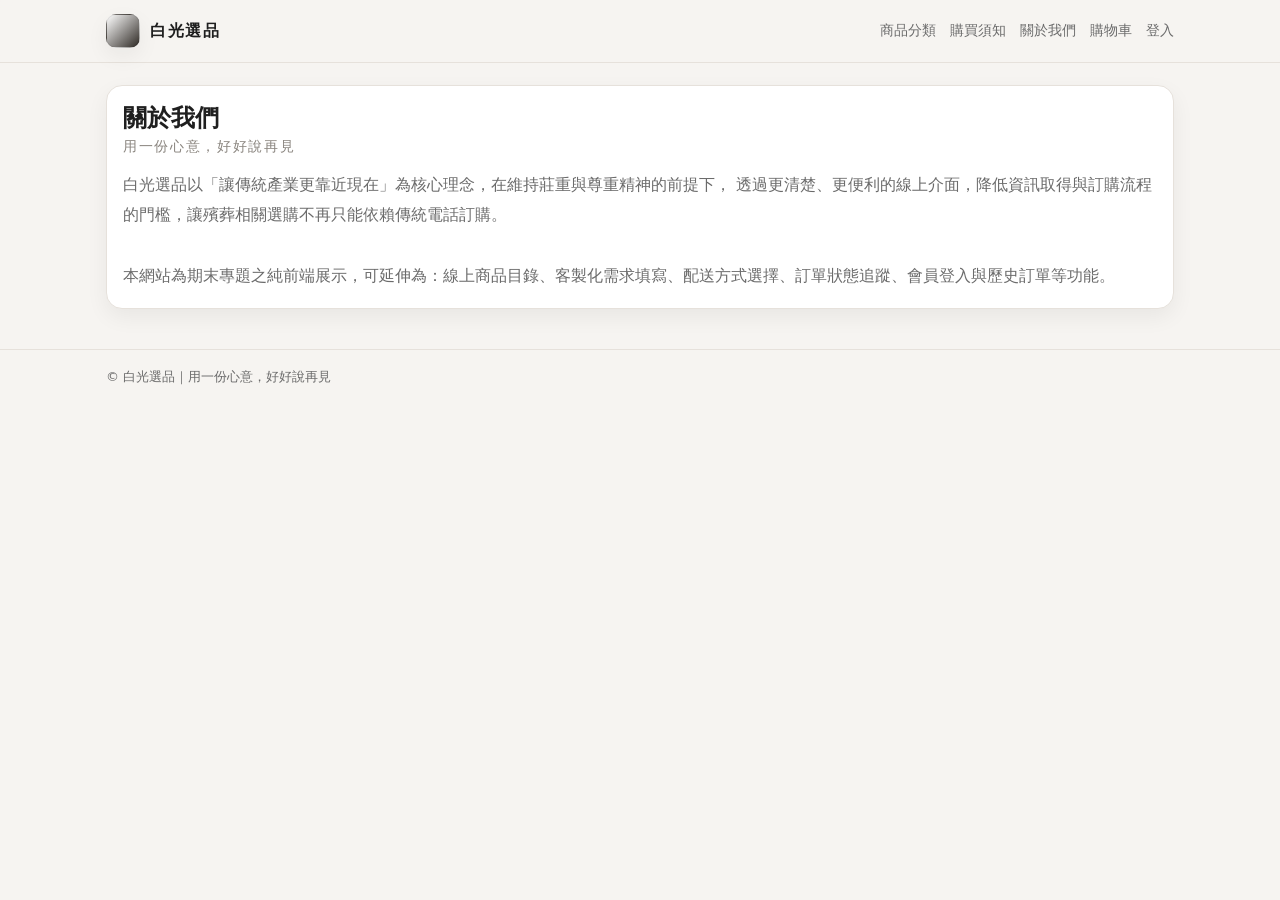
<file: about.html>
<!DOCTYPE html>
<html lang="zh-Hant">
<head>
  <meta charset="UTF-8" />
  <meta name="viewport" content="width=device-width, initial-scale=1.0" />
  <title>白光選品｜關於我們</title>
  <link rel="stylesheet" href="css/styles.css" />
</head>
<body>

<header>
  <div class="container">
    <div class="navbar">
      <a class="brand" href="index.html" aria-label="回到首頁">
        <div class="logo" aria-hidden="true"></div>
        <div >白光選品</div>
      </a>
      <nav class="navlinks" aria-label="主選單">
        <a href="index.html#categories">商品分類</a>
        <a href="guide.html">購買須知</a>
        <a href="about.html">關於我們</a>
        <a href="cart.html" aria-label="購物車">
          購物車<span class="badge" data-cart-badge style="display:none">0</span>
        </a>
        <a href="login.html" data-login-link>登入</a>
        <a href="account.html" data-account-link style="display:none">我的帳號</a>
        <button class="btn ghost" type="button" data-logout-btn style="display:none">登出</button>
      </nav>
    </div>
  </div>
</header>

<main>
  <div class="container">
    <section class="panel">
    <h2 style="margin:0 0 4px">關於我們</h2>
    <div class="slogan">用一份心意，好好說再見</div>

      <div class="muted" style="line-height:1.9">
        白光選品以「讓傳統產業更靠近現在」為核心理念，在維持莊重與尊重精神的前提下，
        透過更清楚、更便利的線上介面，降低資訊取得與訂購流程的門檻，讓殯葬相關選購不再只能依賴傳統電話訂購。
        <br/><br/>
        本網站為期末專題之純前端展示，可延伸為：線上商品目錄、客製化需求填寫、配送方式選擇、訂單狀態追蹤、會員登入與歷史訂單等功能。
      </div>
    </section>
  </div>
</main>

<footer>
  <div class="container">
    <div>© 白光選品｜用一份心意，好好說再見</div>
  </div>
</footer>

<script src="js/data.js"></script>
<script src="js/storage.js"></script>
<script src="js/auth.js"></script>
</body>
</html>
</file>
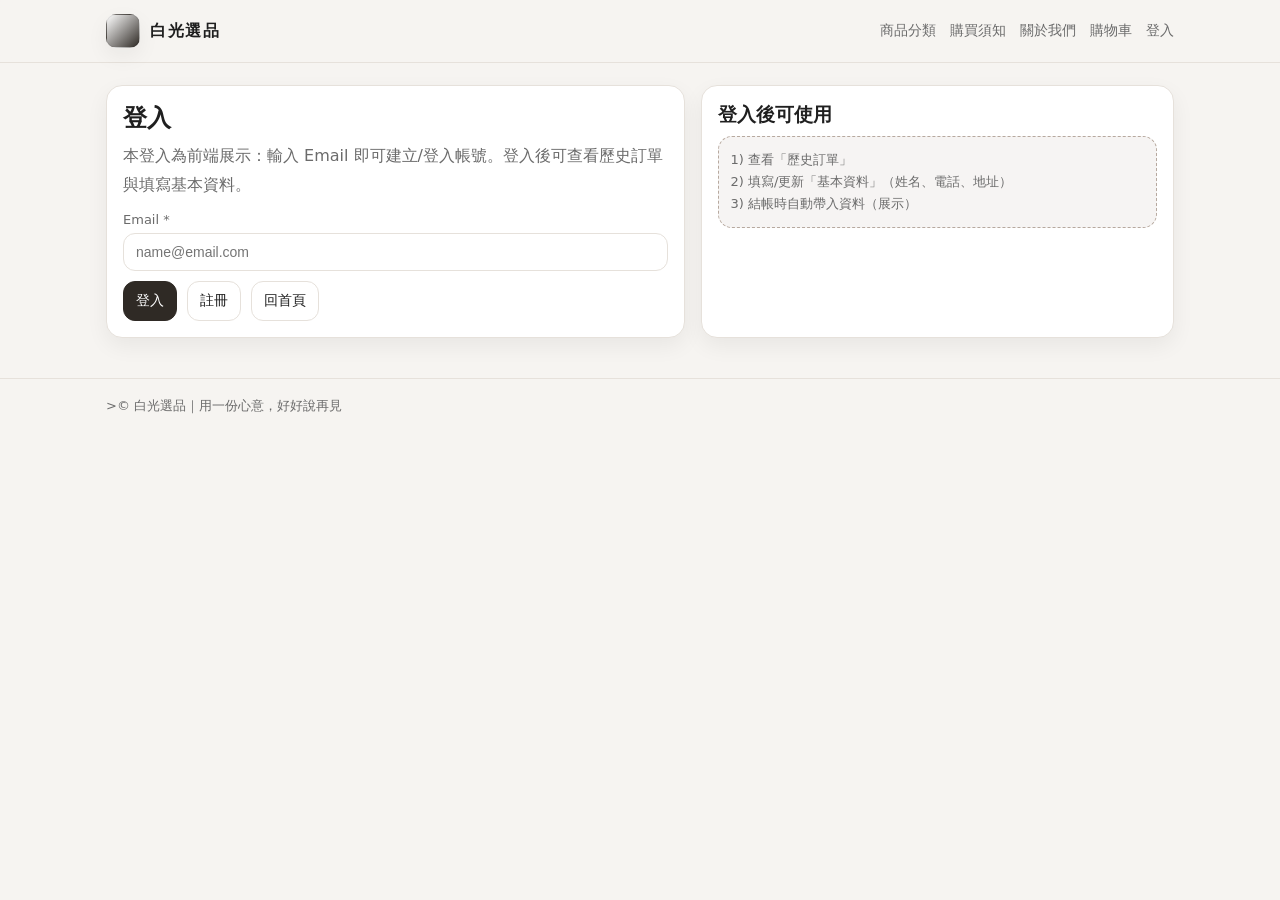
<file: account.html>
<!DOCTYPE html>
<html lang="zh-Hant">
<head>
  <meta charset="UTF-8" />
  <meta name="viewport" content="width=device-width, initial-scale=1.0" />
  <title>白光選品｜我的帳號</title>
  <link rel="stylesheet" href="css/styles.css" />
</head>
<body>

<header>
  <div class="container">
    <div class="navbar">
      <a class="brand" href="index.html" aria-label="回到首頁">
        <div class="logo" aria-hidden="true"></div>
        <div>白光選品</div>
      </a>
      <nav class="navlinks" aria-label="主選單">
        <a href="index.html#categories">商品分類</a>
        <a href="guide.html">購買須知</a>
        <a href="about.html">關於我們</a>
        <a href="cart.html" aria-label="購物車">
          購物車<span class="badge" data-cart-badge style="display:none">0</span>
        </a>
        <a href="login.html" data-login-link>登入</a>
        <a href="account.html" data-account-link style="display:none">我的帳號</a>
        <button class="btn ghost" type="button" data-logout-btn style="display:none">登出</button>
      </nav>
    </div>
  </div>
</header>

<main>
  <div class="container">
    <section class="panel">
      <h2 style="margin:0 0 8px">我的帳號</h2>
      <div class="muted">登入帳號：<span data-user-email></span></div>
      <div class="row" style="margin-top:10px">
        <a class="btn" href="#profile">基本資料</a>
        <a class="btn" href="#orders">歷史訂單</a>
      </div>

    </section>

    <div class="two-col" style="margin-top:14px">
      <section class="panel" id="profile">
        <h3 style="margin:0 0 8px">基本資料</h3>
        <form id="profileForm">
          <div class="field">
            <label for="name">姓名</label>
            <input id="name" placeholder="例：王小明"/>
          </div>
          <div class="field">
            <label for="phone">電話</label>
            <input id="phone" placeholder="例：09xx-xxx-xxx"/>
          </div>
          <div class="field">
            <label for="address">常用地址</label>
            <input id="address" placeholder="例：桃園市中壢區…"/>
          </div>
          <div class="row">
            <button class="btn primary" type="submit">儲存</button>
            <a class="btn" href="checkout.html">去結帳</a>
          </div>
        </form>
      </section>

      <section class="panel" id="orders">
        <h3 style="margin:0 0 8px">歷史訂單</h3>
        <div id="ordersBox"></div>
      </section>
    </div>
  </div>
</main>

<footer>
  <div class="container">
    <div>© 白光選品｜用一份心意，好好說再見</div>
  </div>
</footer>

<script src="js/data.js"></script>
<script src="js/storage.js"></script>
<script src="js/auth.js"></script>
<script src="js/account.js"></script>
</body>
</html>
</file>
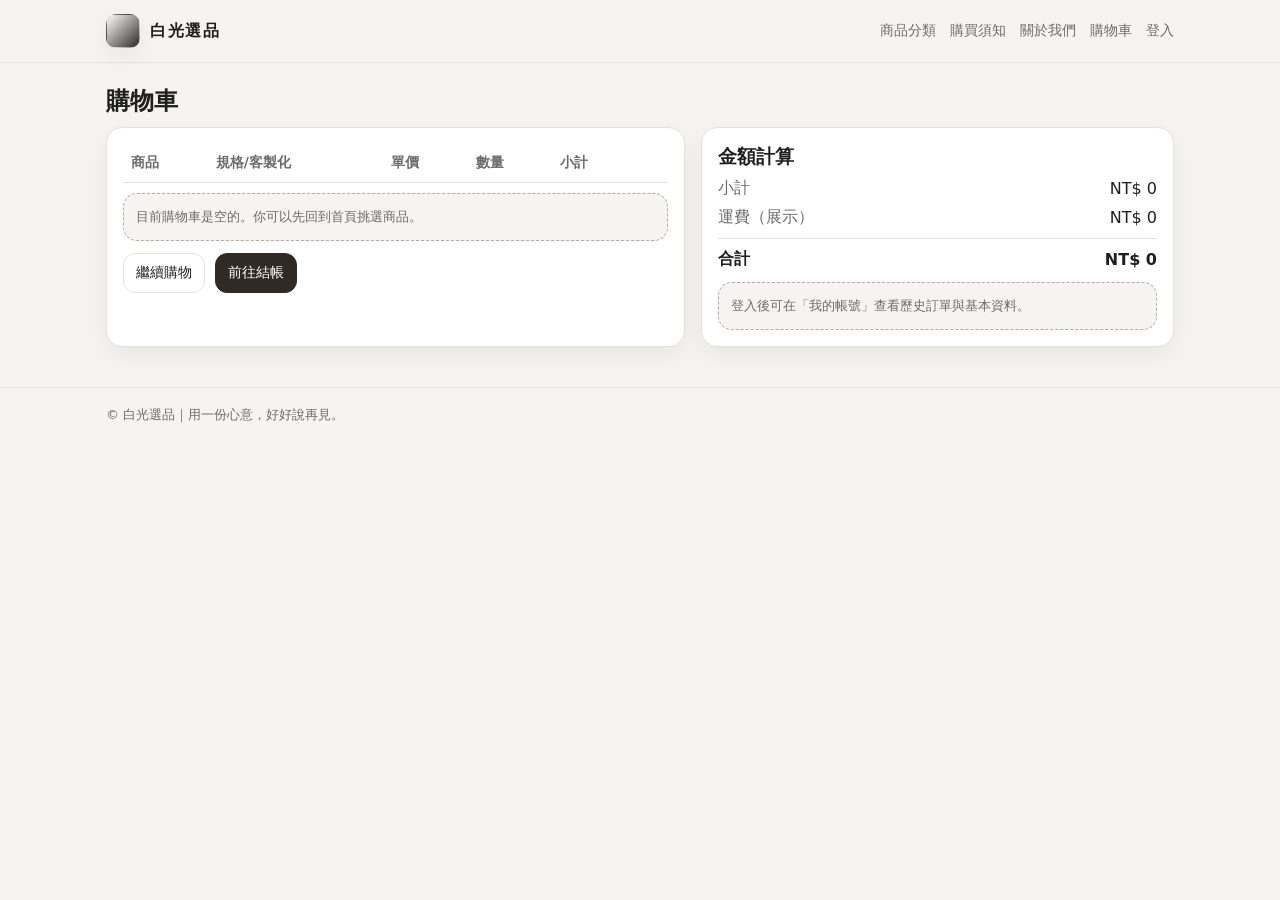
<file: cart.html>
<!DOCTYPE html>
<html lang="zh-Hant">
<head>
  <meta charset="UTF-8" />
  <meta name="viewport" content="width=device-width, initial-scale=1.0" />
  <title>白光選品｜購物車</title>
  <link rel="stylesheet" href="css/styles.css" />
</head>
<body>

<header>
  <div class="container">
    <div class="navbar">
      <a class="brand" href="index.html" aria-label="回到首頁">
        <div class="logo" aria-hidden="true"></div>
        <div>白光選品</div>
      </a>
      <nav class="navlinks" aria-label="主選單">
        <a href="index.html#categories">商品分類</a>
        <a href="guide.html">購買須知</a>
        <a href="about.html">關於我們</a>
        <a href="cart.html" aria-label="購物車">
          購物車<span class="badge" data-cart-badge style="display:none">0</span>
        </a>
        <a href="login.html" data-login-link>登入</a>
        <a href="account.html" data-account-link style="display:none">我的帳號</a>
        <button class="btn ghost" type="button" data-logout-btn style="display:none">登出</button>
      </nav>
    </div>
  </div>
</header>

<main>
  <div class="container">
    <h2 style="margin:0 0 10px">購物車</h2>
    <div class="two-col">
      <section class="panel">
        <table class="table" aria-label="購物車清單">
          <thead>
            <tr>
              <th>商品</th>
              <th>規格/客製化</th>
              <th class="right-align">單價</th>
              <th class="right-align">數量</th>
              <th class="right-align">小計</th>
              <th></th>
            </tr>
          </thead>
          <tbody id="cartBody"></tbody>
        </table>
        <div id="emptyBox" class="notice" style="display:none; margin-top:10px">
          目前購物車是空的。你可以先回到首頁挑選商品。
        </div>
        <div class="row" style="margin-top:12px">
          <a class="btn" href="index.html">繼續購物</a>
          <a class="btn primary" id="toCheckout" href="checkout.html">前往結帳</a>
        </div>
      </section>

      <aside class="panel" aria-label="金額計算">
        <h3 style="margin:0 0 8px">金額計算</h3>
        <div class="row" style="justify-content:space-between">
          <div class="muted">小計</div><div id="subtotal">NT$ 0</div>
        </div>
        <div class="row" style="justify-content:space-between; margin-top:8px">
          <div class="muted">運費（展示）</div><div id="shipping">NT$ 0</div>
        </div>
        <div style="border-top:1px solid var(--line); margin:10px 0"></div>
        <div class="row" style="justify-content:space-between; font-weight:900">
          <div>合計</div><div id="total">NT$ 0</div>
        </div>

        <div class="notice" style="margin-top:12px">
          登入後可在「我的帳號」查看歷史訂單與基本資料。
        </div>
      </aside>
    </div>
  </div>
</main>

<footer>
  <div class="container">
    <div>© 白光選品｜用一份心意，好好說再見。</div>
  </div>
</footer>

<script src="js/data.js"></script>
<script src="js/storage.js"></script>
<script src="js/auth.js"></script>
<script src="js/cart.js"></script>
</body>
</html>
</file>
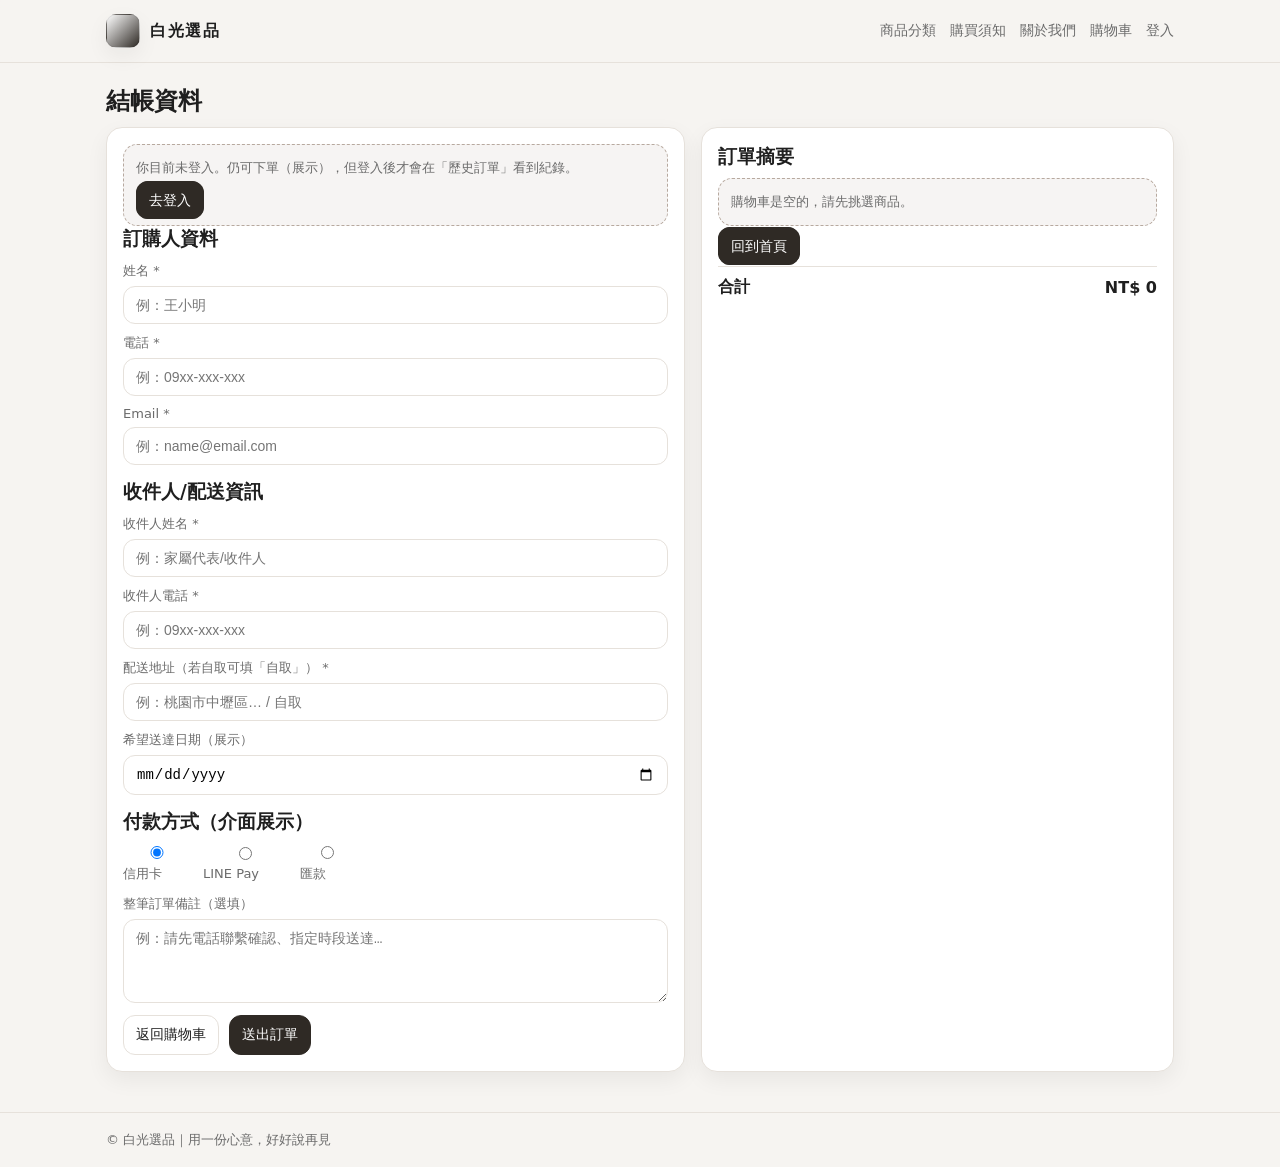
<file: checkout.html>
<!DOCTYPE html>
<html lang="zh-Hant">
<head>
  <meta charset="UTF-8" />
  <meta name="viewport" content="width=device-width, initial-scale=1.0" />
  <title>白光選品｜結帳</title>
  <link rel="stylesheet" href="css/styles.css" />
</head>
<body>

<header>
  <div class="container">
    <div class="navbar">
      <a class="brand" href="index.html" aria-label="回到首頁">
        <div class="logo" aria-hidden="true"></div>
        <div>白光選品</div>
      </a>
      <nav class="navlinks" aria-label="主選單">
        <a href="index.html#categories">商品分類</a>
        <a href="guide.html">購買須知</a>
        <a href="about.html">關於我們</a>
        <a href="cart.html" aria-label="購物車">
          購物車<span class="badge" data-cart-badge style="display:none">0</span>
        </a>
        <a href="login.html" data-login-link>登入</a>
        <a href="account.html" data-account-link style="display:none">我的帳號</a>
        <button class="btn ghost" type="button" data-logout-btn style="display:none">登出</button>
      </nav>
    </div>
  </div>
</header>

<main>
  <div class="container">
    <h2 style="margin:0 0 10px">結帳資料</h2>

    <div class="two-col">
      <section class="panel">
        <form id="checkoutForm">
          <div class="notice" id="loginHint" style="display:none">
            你目前未登入。仍可下單（展示），但登入後才會在「歷史訂單」看到紀錄。
            <div style="margin-top:10px"><a class="btn primary" href="login.html">去登入</a></div>
          </div>

          <h3 style="margin:0 0 8px">訂購人資料</h3>
          <div class="field">
            <label for="buyerName">姓名 *</label>
            <input id="buyerName" required placeholder="例：王小明"/>
          </div>
          <div class="field">
            <label for="buyerPhone">電話 *</label>
            <input id="buyerPhone" required placeholder="例：09xx-xxx-xxx"/>
          </div>
          <div class="field">
            <label for="buyerEmail">Email *</label>
            <input id="buyerEmail" type="email" required placeholder="例：name@email.com"/>
          </div>

          <h3 style="margin:14px 0 8px">收件人/配送資訊</h3>
          <div class="field">
            <label for="receiverName">收件人姓名 *</label>
            <input id="receiverName" required placeholder="例：家屬代表/收件人"/>
          </div>
          <div class="field">
            <label for="receiverPhone">收件人電話 *</label>
            <input id="receiverPhone" required placeholder="例：09xx-xxx-xxx"/>
          </div>
          <div class="field">
            <label for="address">配送地址（若自取可填「自取」） *</label>
            <input id="address" required placeholder="例：桃園市中壢區… / 自取"/>
          </div>
          <div class="field">
            <label for="deliverDate">希望送達日期（展示）</label>
            <input id="deliverDate" type="date"/>
          </div>

          <h3 style="margin:14px 0 8px">付款方式（介面展示）</h3>
          <div class="row" style="gap:14px">
            <label class="row" style="gap:6px"><input type="radio" name="pay" value="信用卡" checked/>信用卡</label>
            <label class="row" style="gap:6px"><input type="radio" name="pay" value="LINE Pay"/>LINE Pay</label>
            <label class="row" style="gap:6px"><input type="radio" name="pay" value="匯款"/>匯款</label>
          </div>

          <div class="field" style="margin-top:12px">
            <label for="orderNote">整筆訂單備註（選填）</label>
            <textarea id="orderNote" placeholder="例：請先電話聯繫確認、指定時段送達…"></textarea>
          </div>

          <div class="row" style="margin-top:12px">
            <a class="btn" href="cart.html">返回購物車</a>
            <button class="btn primary" type="submit">送出訂單</button>
          </div>
        </form>
      </section>

      <aside class="panel">
        <h3 style="margin:0 0 8px">訂單摘要</h3>
        <div id="summary"></div>
        <div style="border-top:1px solid var(--line); margin:10px 0"></div>
        <div class="row" style="justify-content:space-between; font-weight:900">
          <div>合計</div><div id="sumTotal">NT$ 0</div>
        </div>
      </aside>
    </div>
  </div>
</main>

<footer>
  <div class="container">
    <div>© 白光選品｜用一份心意，好好說再見</div>
  </div>
</footer>

<script src="js/data.js"></script>
<script src="js/storage.js"></script>
<script src="js/auth.js"></script>
<script src="js/checkout.js"></script>
</body>
</html>
</file>
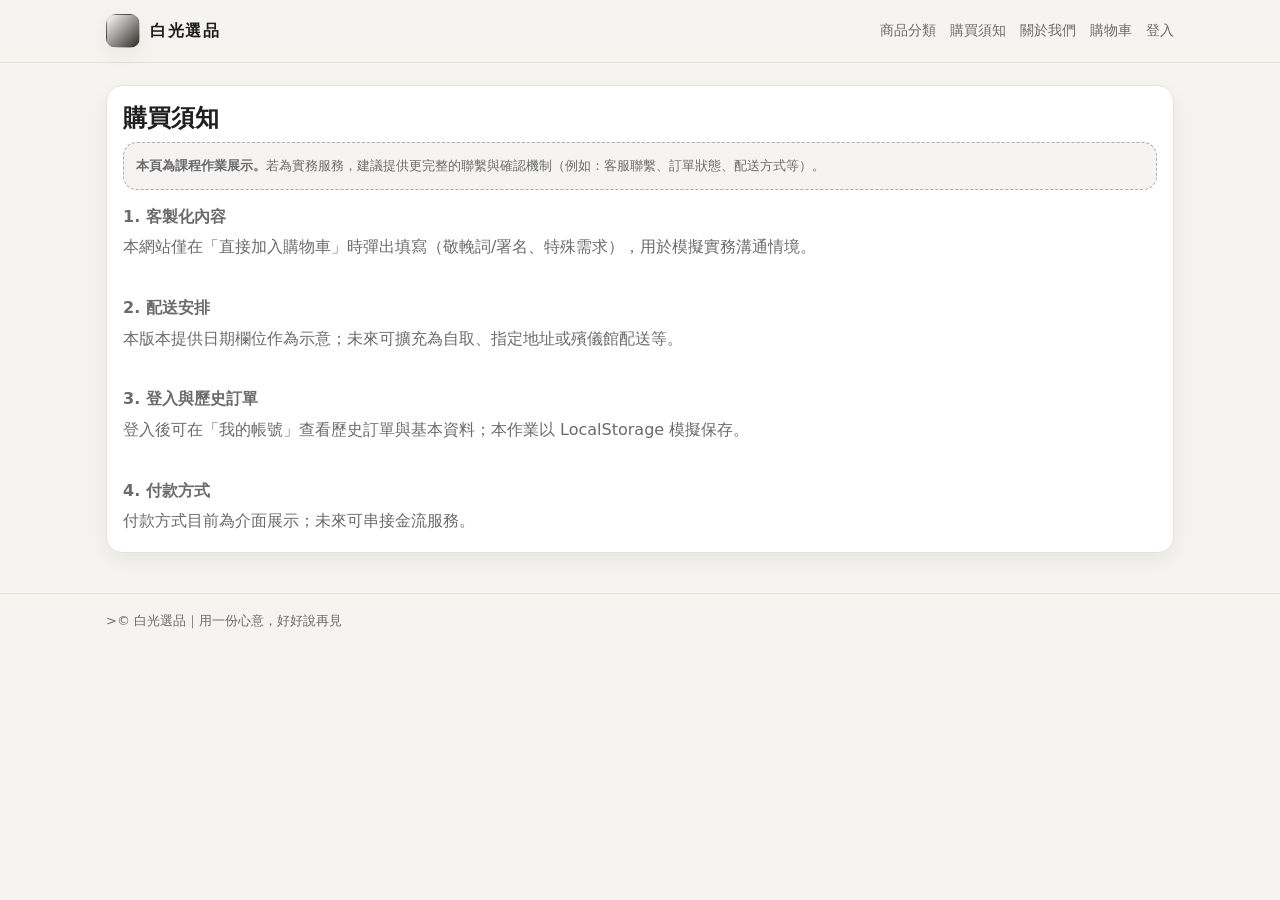
<file: guide.html>
<!DOCTYPE html>
<html lang="zh-Hant">
<head>
  <meta charset="UTF-8" />
  <meta name="viewport" content="width=device-width, initial-scale=1.0" />
  <title>白光選品｜購買須知</title>
  <link rel="stylesheet" href="css/styles.css" />
</head>
<body>

<header>
  <div class="container">
    <div class="navbar">
      <a class="brand" href="index.html" aria-label="回到首頁">
        <div class="logo" aria-hidden="true"></div>
        <div>白光選品</div>
      </a>
      <nav class="navlinks" aria-label="主選單">
        <a href="index.html#categories">商品分類</a>
        <a href="guide.html">購買須知</a>
        <a href="about.html">關於我們</a>
        <a href="cart.html" aria-label="購物車">
          購物車<span class="badge" data-cart-badge style="display:none">0</span>
        </a>
        <a href="login.html" data-login-link>登入</a>
        <a href="account.html" data-account-link style="display:none">我的帳號</a>
        <button class="btn ghost" type="button" data-logout-btn style="display:none">登出</button>
      </nav>
    </div>
  </div>
</header>

<main>
  <div class="container">
    <section class="panel">
      <h2 style="margin:0 0 8px">購買須知</h2>
      <div class="notice">
        <b>本頁為課程作業展示。</b>若為實務服務，建議提供更完整的聯繫與確認機制（例如：客服聯繫、訂單狀態、配送方式等）。
      </div>
      <div class="muted" style="line-height:1.9; margin-top:12px">
        <b>1. 客製化內容</b><br/>
        本網站僅在「直接加入購物車」時彈出填寫（敬輓詞/署名、特殊需求），用於模擬實務溝通情境。<br/><br/>
        <b>2. 配送安排</b><br/>
        本版本提供日期欄位作為示意；未來可擴充為自取、指定地址或殯儀館配送等。<br/><br/>
        <b>3. 登入與歷史訂單</b><br/>
        登入後可在「我的帳號」查看歷史訂單與基本資料；本作業以 LocalStorage 模擬保存。<br/><br/>
        <b>4. 付款方式</b><br/>
        付款方式目前為介面展示；未來可串接金流服務。
      </div>
    </section>
  </div>
</main>

<footer>
  <div class="container">
    <div>>© 白光選品｜用一份心意，好好說再見</div>
  </div>
</footer>

<script src="js/data.js"></script>
<script src="js/storage.js"></script>
<script src="js/auth.js"></script>
</body>
</html>
</file>
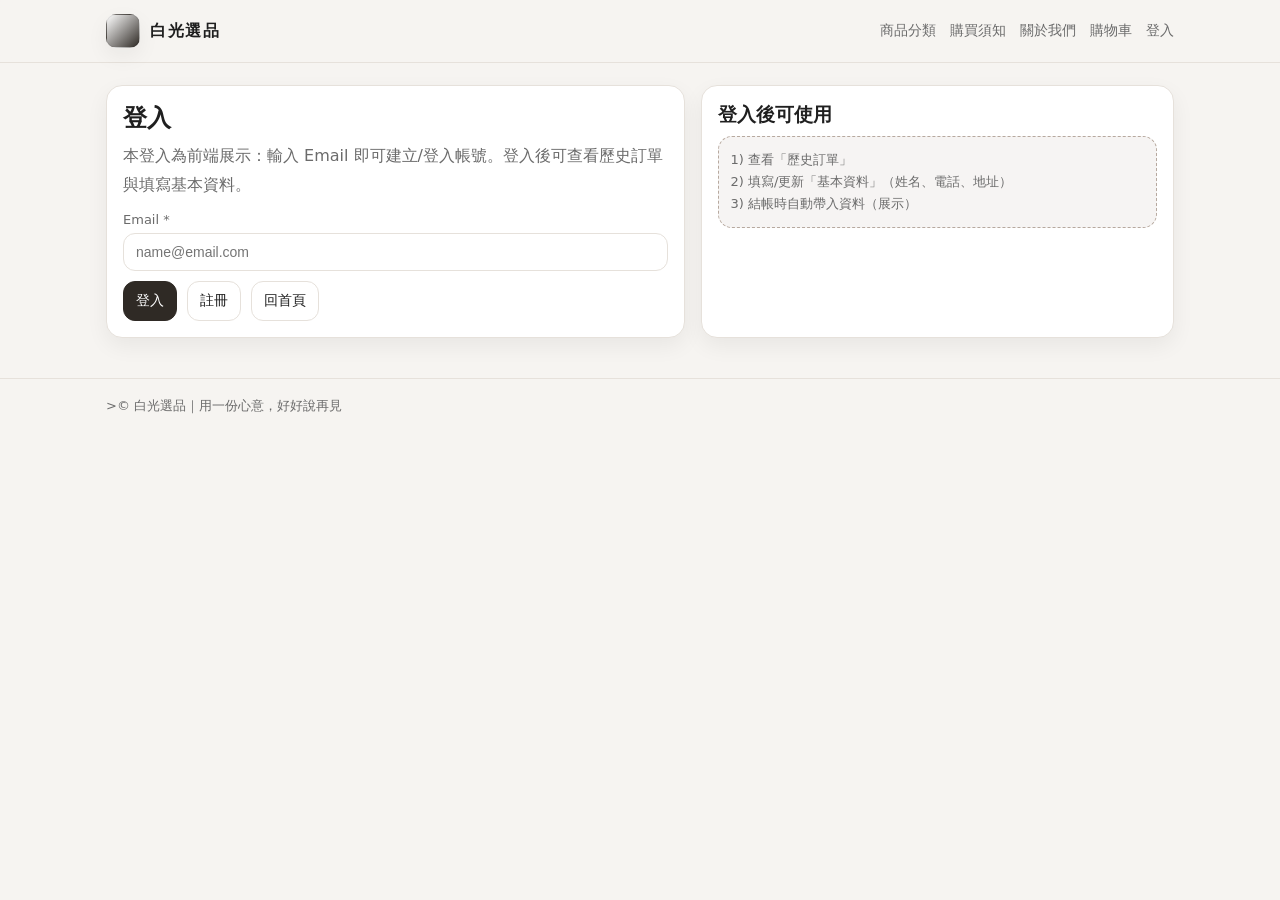
<file: login.html>
<!DOCTYPE html>
<html lang="zh-Hant">
<head>
  <meta charset="UTF-8" />
  <meta name="viewport" content="width=device-width, initial-scale=1.0" />
  <title>白光選品｜登入</title>
  <link rel="stylesheet" href="css/styles.css" />
</head>
<body>

<header>
  <div class="container">
    <div class="navbar">
      <a class="brand" href="index.html" aria-label="回到首頁">
        <div class="logo" aria-hidden="true"></div>
        <div>白光選品</div>
      </a>
      <nav class="navlinks" aria-label="主選單">
        <a href="index.html#categories">商品分類</a>
        <a href="guide.html">購買須知</a>
        <a href="about.html">關於我們</a>
        <a href="cart.html" aria-label="購物車">
          購物車<span class="badge" data-cart-badge style="display:none">0</span>
        </a>
        <a href="login.html" data-login-link>登入</a>
        <a href="account.html" data-account-link style="display:none">我的帳號</a>
        <button class="btn ghost" type="button" data-logout-btn style="display:none">登出</button>
      </nav>
    </div>
  </div>
</header>

<main>
  <div class="container">
    <div class="two-col">
      <section class="panel">
        <h2 style="margin:0 0 8px">登入</h2>
        <div class="muted" style="line-height:1.8">
          本登入為前端展示：輸入 Email 即可建立/登入帳號。登入後可查看歷史訂單與填寫基本資料。
        </div>
        <form id="loginForm" style="margin-top:12px">
          <div class="field">
            <label for="email">Email *</label>
            <input id="email" type="email" required placeholder="name@email.com" />
          </div>
          <div class="row">
            <button class="btn primary" type="submit">登入</button>
            <a class="btn" href="register.html">註冊</a>
            <a class="btn" href="index.html">回首頁</a>
          </div>

        </form>
      </section>

      <section class="panel">
        <h3 style="margin:0 0 8px">登入後可使用</h3>
        <div class="notice">
          1) 查看「歷史訂單」<br/>
          2) 填寫/更新「基本資料」（姓名、電話、地址）<br/>
          3) 結帳時自動帶入資料（展示）
        </div>
      </section>
    </div>
  </div>
</main>

<footer>
  <div class="container">
    <div>>© 白光選品｜用一份心意，好好說再見</div>
  </div>
</footer>

<script src="js/data.js"></script>
<script src="js/storage.js"></script>
<script src="js/auth.js"></script>
<script src="js/login.js"></script>
</body>
</html>
</file>
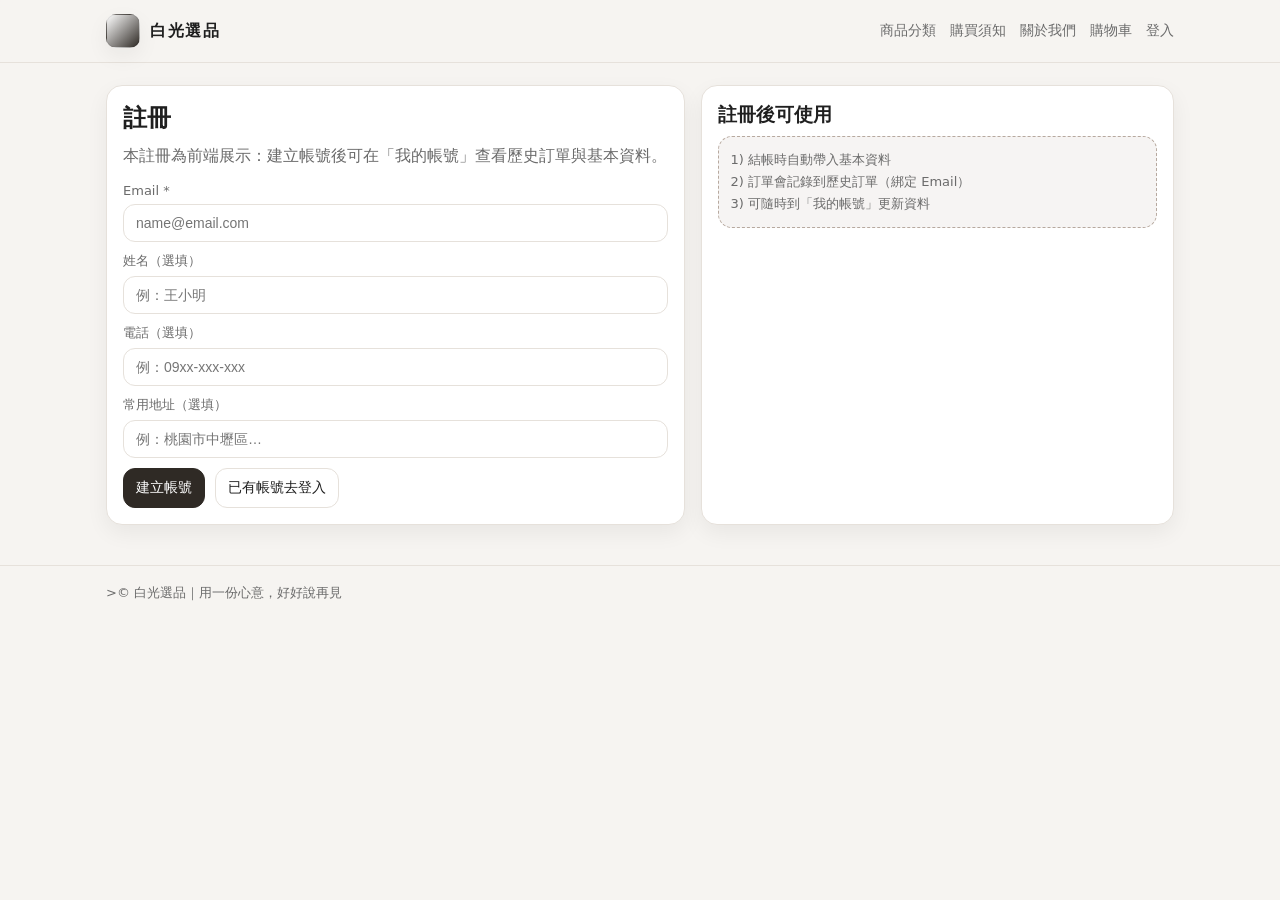
<file: register.html>
<!DOCTYPE html>
<html lang="zh-Hant">
<head>
  <meta charset="UTF-8" />
  <meta name="viewport" content="width=device-width, initial-scale=1.0" />
  <title>白光選品｜註冊</title>
  <link rel="stylesheet" href="css/styles.css" />
</head>
<body>

<header>
  <div class="container">
    <div class="navbar">
      <a class="brand" href="index.html">
        <div class="logo"></div>
        <div>白光選品</div>
      </a>
      <nav class="navlinks">
        <a href="index.html#categories">商品分類</a>
        <a href="guide.html">購買須知</a>
        <a href="about.html">關於我們</a>
        <a href="cart.html">購物車</a>
        <a href="login.html">登入</a>
      </nav>
    </div>
  </div>
</header>

<main>
  <div class="container">
    <div class="two-col">
      <section class="panel">
        <h2 style="margin:0 0 8px">註冊</h2>
        <div class="muted" style="line-height:1.8">
          本註冊為前端展示：建立帳號後可在「我的帳號」查看歷史訂單與基本資料。
        </div>

        <form id="registerForm" style="margin-top:12px">
          <div class="field">
            <label for="email">Email *</label>
            <input id="email" type="email" required placeholder="name@email.com" />
          </div>

          <div class="field">
            <label for="name">姓名（選填）</label>
            <input id="name" placeholder="例：王小明" />
          </div>

          <div class="field">
            <label for="phone">電話（選填）</label>
            <input id="phone" placeholder="例：09xx-xxx-xxx" />
          </div>

          <div class="field">
            <label for="address">常用地址（選填）</label>
            <input id="address" placeholder="例：桃園市中壢區…" />
          </div>

          <div class="row">
            <button class="btn primary" type="submit">建立帳號</button>
            <a class="btn" href="login.html">已有帳號去登入</a>
          </div>
        </form>
      </section>

      <section class="panel">
        <h3 style="margin:0 0 8px">註冊後可使用</h3>
        <div class="notice">
          1) 結帳時自動帶入基本資料<br/>
          2) 訂單會記錄到歷史訂單（綁定 Email）<br/>
          3) 可隨時到「我的帳號」更新資料
        </div>
      </section>
    </div>
  </div>
</main>

<footer>
  <div class="container">
    <div>>© 白光選品｜用一份心意，好好說再見</div>
  </div>
</footer>

<script src="js/storage.js"></script>
<script src="js/register.js"></script>
</body>
</html>
</file>
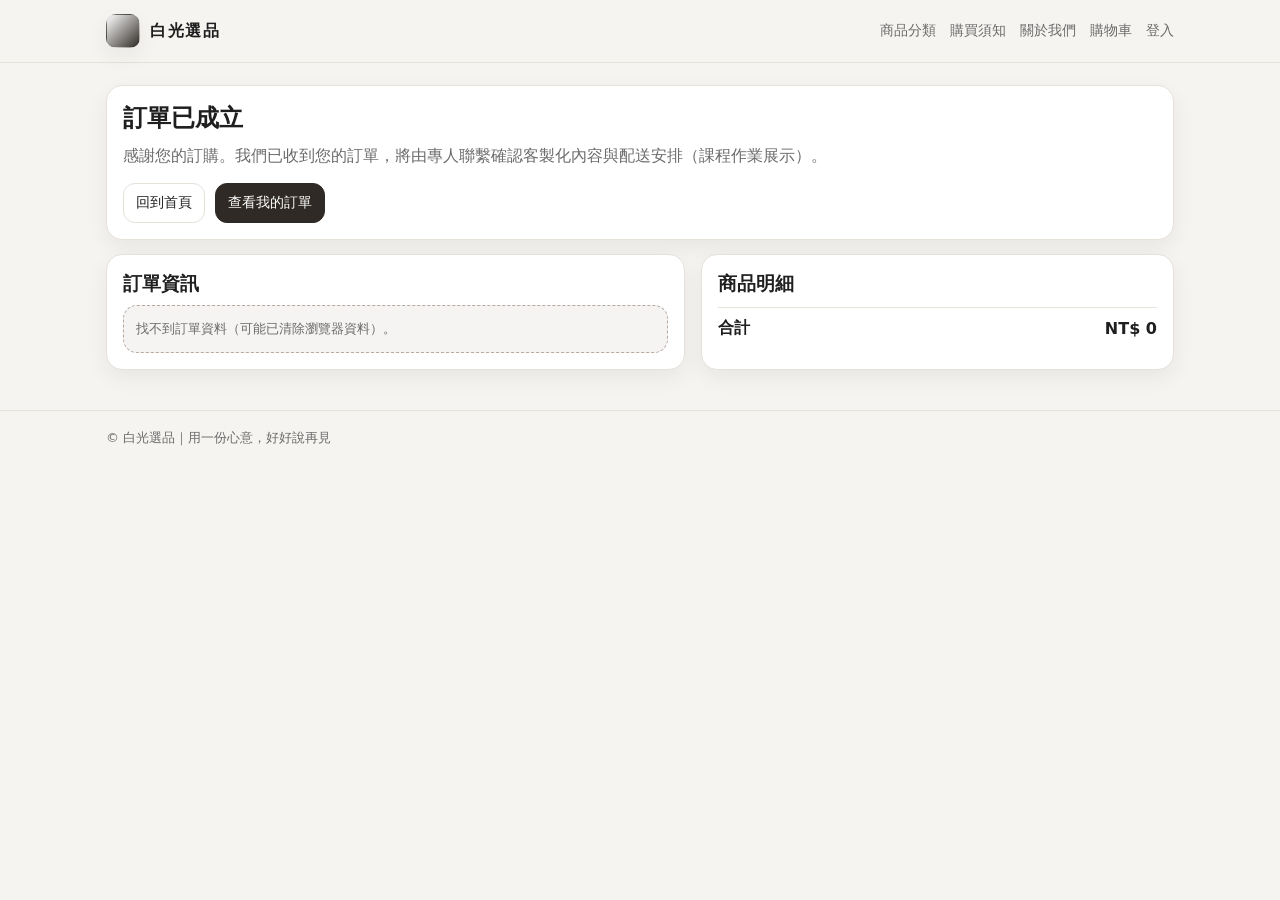
<file: success.html>
<!DOCTYPE html>
<html lang="zh-Hant">
<head>
  <meta charset="UTF-8" />
  <meta name="viewport" content="width=device-width, initial-scale=1.0" />
  <title>白光選品｜訂單完成</title>
  <link rel="stylesheet" href="css/styles.css" />
</head>
<body>

<header>
  <div class="container">
    <div class="navbar">
      <a class="brand" href="index.html" aria-label="回到首頁">
        <div class="logo" aria-hidden="true"></div>
        <div>白光選品</div>
      </a>
      <nav class="navlinks" aria-label="主選單">
        <a href="index.html#categories">商品分類</a>
        <a href="guide.html">購買須知</a>
        <a href="about.html">關於我們</a>
        <a href="cart.html" aria-label="購物車">
          購物車<span class="badge" data-cart-badge style="display:none">0</span>
        </a>
        <a href="login.html" data-login-link>登入</a>
        <a href="account.html" data-account-link style="display:none">我的帳號</a>
        <button class="btn ghost" type="button" data-logout-btn style="display:none">登出</button>
      </nav>
    </div>
  </div>
</header>

<main>
  <div class="container">
    <section class="panel">
      <h2 style="margin:0 0 8px">訂單已成立</h2>
      <div class="muted" style="line-height:1.8">
        感謝您的訂購。我們已收到您的訂單，將由專人聯繫確認客製化內容與配送安排（課程作業展示）。
      </div>
      <div style="margin-top:12px" class="row">
        <a class="btn" href="index.html">回到首頁</a>
        <a class="btn primary" href="account.html">查看我的訂單</a>
      </div>
    </section>

    <div class="two-col" style="margin-top:14px">
      <section class="panel">
        <h3 style="margin:0 0 8px">訂單資訊</h3>
        <div id="orderInfo" class="muted"></div>
      </section>

      <section class="panel">
        <h3 style="margin:0 0 8px">商品明細</h3>
        <div id="items"></div>
        <div style="border-top:1px solid var(--line); margin:10px 0"></div>
        <div class="row" style="justify-content:space-between; font-weight:900">
          <div>合計</div><div id="total">NT$ 0</div>
        </div>
      </section>
    </div>
  </div>
</main>

<footer>
  <div class="container">
    <div>© 白光選品｜用一份心意，好好說再見</div>
  </div>
</footer>

<script src="js/data.js"></script>
<script src="js/storage.js"></script>
<script src="js/auth.js"></script>
<script src="js/success.js"></script>
</body>
</html>
</file>
<file: css/styles.css>
:root{
  --bg:#f6f4f1;
  --card:#ffffff;
  --text:#1f1f1f;
  --muted:#6b6b6b;
  --line:#e6e1db;
  --brand:#2f2a25;
  --accent:#6b4f3a;
  --danger:#b42318;
  --radius:16px;
  --shadow: 0 8px 22px rgba(0,0,0,.06);
}

*{box-sizing:border-box}
html,body{height:100%}
body{
  margin:0;
  font-family: ui-sans-serif, system-ui, -apple-system, "Segoe UI", "Noto Sans TC", "Microsoft JhengHei", Arial, sans-serif;
  background: var(--bg);
  color: var(--text);
}

a{color:inherit; text-decoration:none}
.container{max-width:1100px; margin:0 auto; padding:0 16px}

header{
  position:sticky; top:0; z-index:20;
  background: rgba(246,244,241,.92);
  backdrop-filter: blur(6px);
  border-bottom:1px solid var(--line);
}
.navbar{
  display:flex; align-items:center; justify-content:space-between;
  padding:14px 0;
  gap:14px;
}
.brand{
  display:flex; align-items:center; gap:10px;
  font-weight:800; letter-spacing:.10em;
  white-space:nowrap;
}
.logo{
  width:34px; height:34px; border-radius:10px;
  background: linear-gradient(135deg, #ffffff, var(--brand));
  border:1px solid rgba(0,0,0,.08);
  box-shadow: 0 8px 22px rgba(0,0,0,.06);
}
.navlinks{display:flex; gap:14px; align-items:center; flex-wrap:wrap; justify-content:flex-end}
.navlinks a{font-size:14px; color: var(--muted)}
.navlinks a:hover{color: var(--text)}
.badge{
  display:inline-flex; align-items:center; justify-content:center;
  min-width:18px; height:18px; padding:0 6px;
  border-radius:999px; background: var(--accent); color:#fff;
  font-size:12px; margin-left:6px;
}

.btn{
  border:1px solid var(--line);
  background: var(--card);
  padding:10px 12px;
  border-radius:12px;
  cursor:pointer;
  font-size:14px;
}
.btn:hover{box-shadow: var(--shadow)}
.btn.primary{
  background: var(--brand);
  border-color: var(--brand);
  color:#fff;
}
.btn.ghost{background:transparent}
.btn.danger{
  border-color: rgba(180,35,24,.25);
  color: var(--danger);
  background: #fff;
}

main{padding:22px 0 40px}

.hero{
  background: var(--card);
  border:1px solid var(--line);
  border-radius: var(--radius);
  box-shadow: var(--shadow);
  overflow:hidden;
  display:grid;
  grid-template-columns: 1.05fr .95fr;
  gap:0;
}
.hero .left{padding:28px}
.hero h1{margin:0 0 10px; font-size:28px; letter-spacing:.04em}
.hero p{margin:0; color: var(--muted); line-height:1.7}
.hero .right{
  position:relative;
  color:#fff;
  display:flex; flex-direction:column; justify-content:flex-end;
  padding:18px;
  min-height:240px;
}
.hero .overlay{
  position:absolute; inset:0;
  background: linear-gradient(135deg, rgba(47,42,37,.55), rgba(107,79,58,.42));
  pointer-events:none;
}
.carousel{
  position:absolute; inset:0;
  display:flex;
  transition: transform .5s ease;
}
.carousel img{
  width:100%; height:100%;
  object-fit:cover;
  flex:0 0 100%;
}
.hero .right .text{
  position:relative;
  z-index:2;
}
.hero .kicker{font-size:12px; opacity:.9; letter-spacing:.18em}
.hero .big{font-size:20px; font-weight:800; margin-top:10px; line-height:1.4}
.dots{position:relative; z-index:2; display:flex; gap:6px; margin-top:12px}
.dot{width:8px; height:8px; border-radius:99px; background:rgba(255,255,255,.45); border:1px solid rgba(255,255,255,.35); cursor:pointer}
.dot.active{background:#fff}

.section-title{
  margin:22px 0 12px;
  font-size:16px; letter-spacing:.12em; color: var(--muted);
}

.chips{display:flex; gap:10px; flex-wrap:wrap}
.chip{
  padding:8px 12px;
  border-radius:999px;
  border:1px solid var(--line);
  background: var(--card);
  font-size:13px;
  cursor:pointer;
  color: var(--muted);
}
.chip.active{border-color: var(--brand); color: var(--brand); font-weight:600}

.grid{
  display:grid;
  grid-template-columns: repeat(4, 1fr);
  gap:14px;
}
.card{
  background: var(--card);
  border:1px solid var(--line);
  border-radius: var(--radius);
  box-shadow: var(--shadow);
  overflow:hidden;
  display:flex;
  flex-direction:column;
}
.card .thumb{
  height:150px;
  background: #eee;
  display:flex; align-items:center; justify-content:center;
}
.card .thumb img{
  width:100%;
  height:180px;
  object-fit:cover;
  margin-bottom: 10px; 
}
.card .content{padding:12px}
.card .name{font-weight:800; font-size:14px; line-height:1.4}
.card .meta{margin-top:6px; display:flex; align-items:center; justify-content:space-between; color: var(--muted); font-size:13px}
.card .actions{padding:0 12px 14px; display:flex; gap:10px}
.card .actions .btn{flex:1}

.two-col{
  display:grid;
  grid-template-columns: 1.1fr .9fr;
  gap:16px;
}
.panel{
  background: var(--card);
  border:1px solid var(--line);
  border-radius: var(--radius);
  box-shadow: var(--shadow);
  padding:16px;
}

.breadcrumb{color: var(--muted); font-size:13px; margin:6px 0 10px}
.price{font-size:20px; font-weight:900}
.muted{color: var(--muted)}
.row{display:flex; gap:10px; align-items:center; flex-wrap:wrap}
.field{display:flex; flex-direction:column; gap:6px; margin:10px 0}
label{font-size:13px; color: var(--muted)}
input, select, textarea{
  width:100%;
  border:1px solid var(--line);
  border-radius:12px;
  padding:10px 12px;
  font-size:14px;
  background:#fff;
}
textarea{min-height:84px; resize:vertical}

.qty{
  display:flex; align-items:center; gap:10px;
}
.qty button{
  width:34px; height:34px;
  border-radius:10px;
  border:1px solid var(--line);
  background:#fff;
  cursor:pointer;
}
.qty input{width:70px; text-align:center}

.table{width:100%; border-collapse:collapse}
.table th,.table td{
  text-align:left;
  padding:10px 8px;
  border-bottom:1px solid var(--line);
  font-size:14px;
}
.table th{color: var(--muted); font-weight:700}
.table td .small{font-size:12px; color: var(--muted)}
.right-align{text-align:right}

.notice{
  border:1px dashed rgba(107,79,58,.45);
  background: rgba(107,79,58,.06);
  border-radius: 14px;
  padding:12px;
  color: var(--muted);
  line-height:1.7;
  font-size:13px;
}

footer{
  padding:18px 0;
  border-top:1px solid var(--line);
  color: var(--muted);
  font-size:13px;
}

/* Modal */
.modal-backdrop{
  position:fixed; inset:0;
  background:rgba(0,0,0,.35);
  display:none;
  align-items:center; justify-content:center;
  padding:16px;
  z-index:60;
}
.modal{
  width:min(560px, 100%);
  background:#fff;
  border-radius:18px;
  border:1px solid var(--line);
  box-shadow: 0 18px 50px rgba(0,0,0,.22);
  overflow:hidden;
}
.modal header{
  position:static;
  background:#fff;
  border-bottom:1px solid var(--line);
}
.modal .head{
  padding:14px 16px;
  display:flex; align-items:center; justify-content:space-between;
  gap:10px;
}
.modal .body{padding:14px 16px}
.modal .foot{padding:14px 16px; border-top:1px solid var(--line); display:flex; gap:10px; justify-content:flex-end}

@media (max-width: 980px){
  .grid{grid-template-columns: repeat(2, 1fr);}
  .hero{grid-template-columns: 1fr;}
  .two-col{grid-template-columns: 1fr;}
  .navlinks{gap:10px}
}

@media (max-width: 520px){
  .grid{grid-template-columns: 1fr;}
  .hero .left{padding:18px}
  .hero h1{font-size:22px}
  .navbar{flex-direction:column; align-items:flex-start}
  .navlinks{justify-content:flex-start}
}

.hero.hero-full{
  width: 100%;
  margin: 0;
  padding: 0;
  border-radius: 0;
  box-shadow: none;
  height: 60vh;        /* 滿版高度 */
  min-height: 320px;
  max-height: 650px;
  position: relative;
  overflow: hidden;
}


.hero.hero-full .carousel{
  position: absolute;
  inset: 0;
  display: flex;
}

/* 圖片撐滿 */
.hero.hero-full .carousel img{
  width: 100%;
  height: 100%;
  object-fit: cover;
}
.slogan{
  font-size: 14px;
  letter-spacing: .12em;
  color: #8a857f;
  margin-bottom: 14px;
}
.card .thumb img{
  height: 180px;
  object-fit: cover;
}
#mainImg{
  height: 420px;
  object-fit: contain;
  background:#fff;
}
/* 商品頁縮圖 */
.thumbs{
  display:flex;
  gap:10px;
  margin-top:10px;
}

.thumbs img{
  width:72px;
  height:72px;
  object-fit:cover;
  border-radius:8px;
  cursor:pointer;
  border:2px solid transparent;
}

.thumbs img.active{
  border-color:#6b4f3a;
}
.logo {
  display: flex;
  align-items: center;
}

.logo img {
  height: 40px;  
  width: auto;
  display: block;
}
.navbar {
  display: flex;
  align-items: center;
  justify-content: space-between;
}

.brand {
  display: flex;
  align-items: center;
  gap: 10px;
  text-decoration: none;
  color: inherit;
}

.logo img {
  height: 40px;    
  width: auto;
  display: block;
}

.site-name {
  font-weight: 700;
  font-size: 18px;
  letter-spacing: 0.05em;
}
</file>
